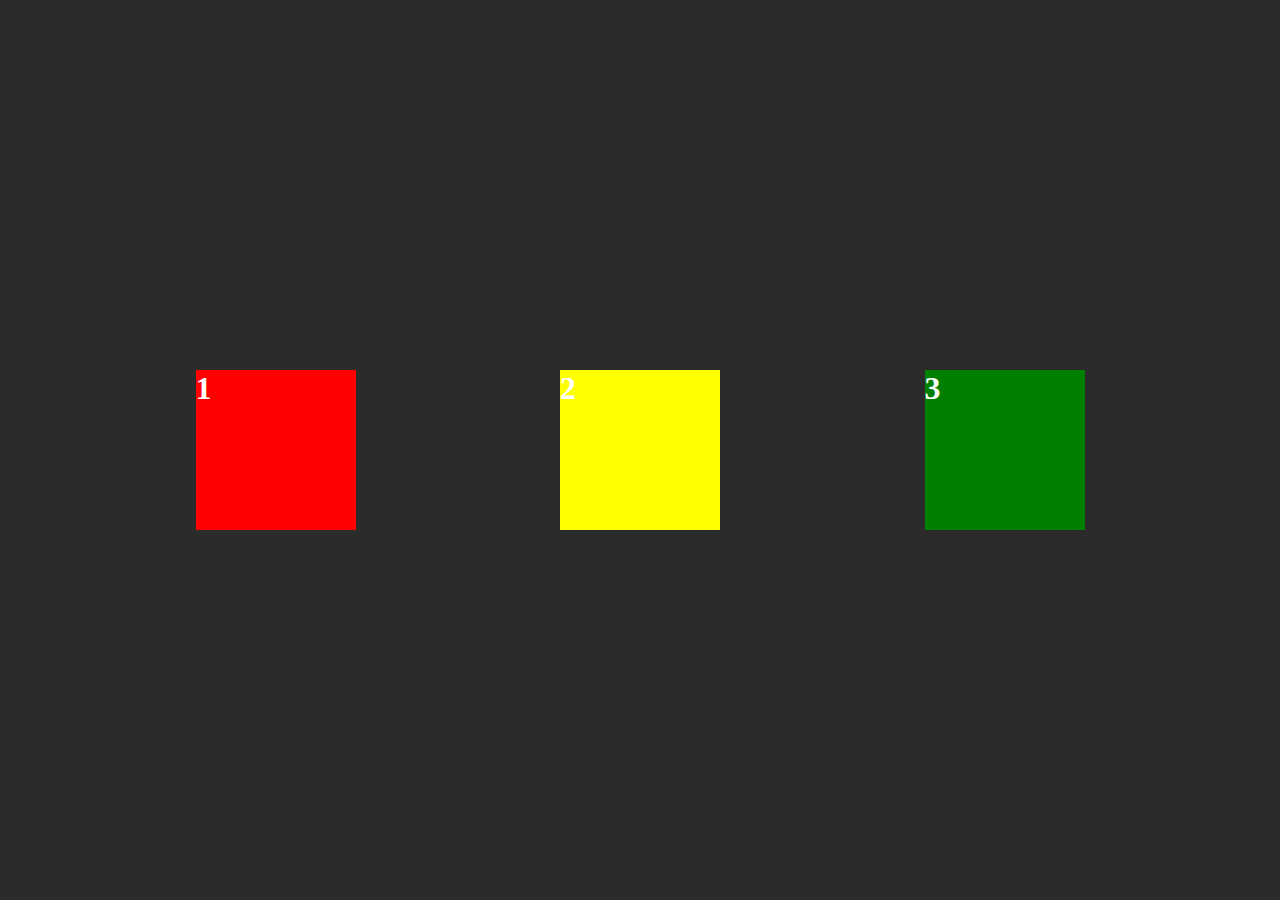
<file: index.html>
<!DOCTYPE html>
<html lang="en">
<head>
    <meta charset="UTF-8">
    <meta name="viewport" content="width=device-width, initial-scale=1.0">
    <title>Document</title>
    <link rel="stylesheet" href="style.css">
</head>
<body>
    <div class="main">
        <div class="car1"><h1>1</h1></div> 
        <div class="car2"><h1>2</h1></div> 
        <div class="car3"><h1>3</h1></div>

    </div>
       
    </div>
</body>
</html>
</file>
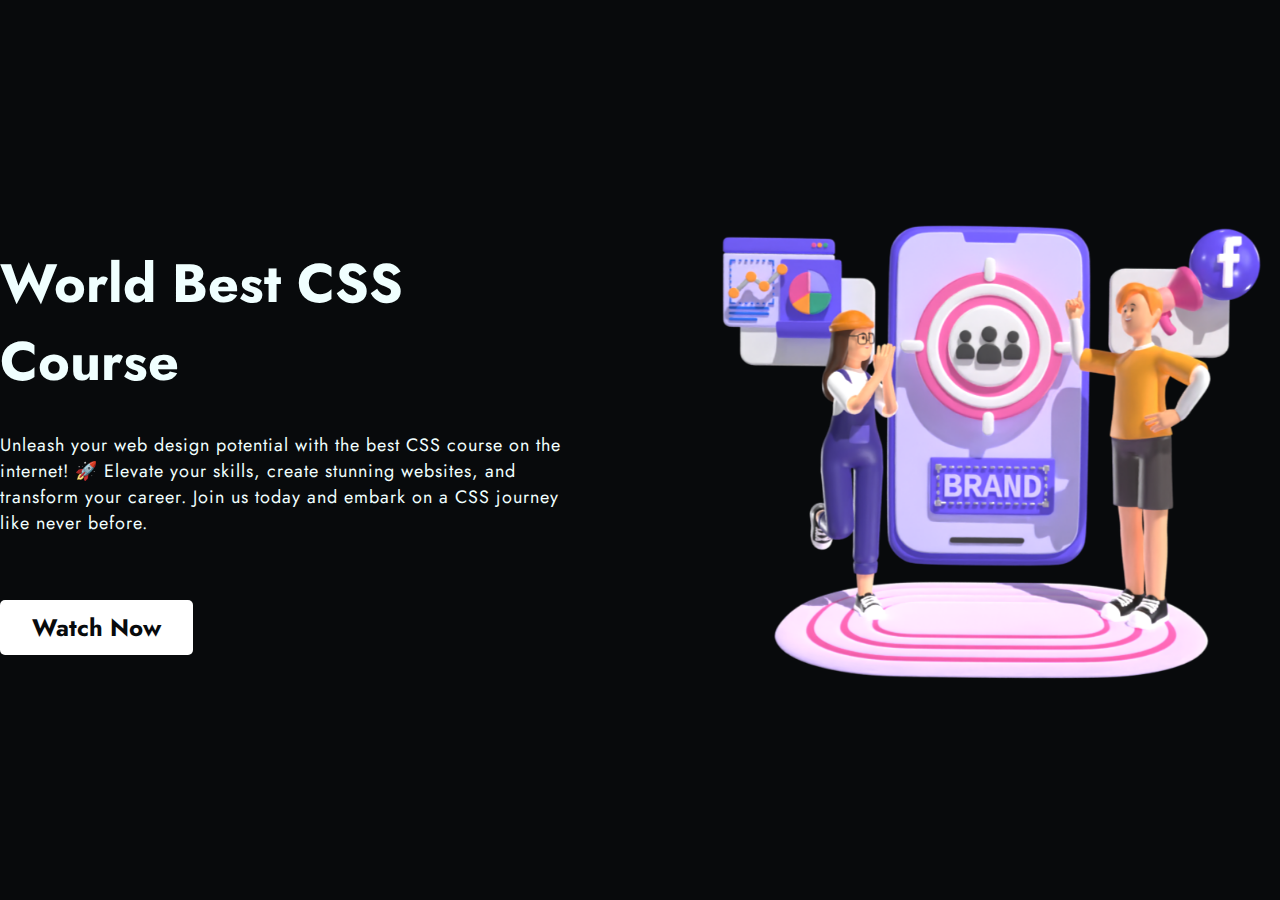
<file: css course/CSS/anchor/index.html>
<!DOCTYPE html>
<html lang="en">
  <head>
    <meta charset="UTF-8" />
    <meta name="viewport" content="width=device-width, initial-scale=1.0" />
    <title>ANCHOR STYLING</title>
    <link rel="preconnect" href="https://fonts.googleapis.com" />
    <link rel="preconnect" href="https://fonts.gstatic.com" crossorigin />
    <link
      href="https://fonts.googleapis.com/css2?family=Jost:wght@300;400;500;700&family=Poppins:wght@200;300;400;600&family=Quicksand:wght@300;400;500;600;700&family=Urbanist:wght@300;400;600;700;800;900&display=swap"
      rel="stylesheet"
    />
    <link rel="stylesheet" href="style.css" />
  </head>
  <body>
    <section class="hero-section">
      <div class="container">
        <div class="grid grid-two-column">
          <div class="hero-content">
            <h1>World Best CSS Course</h1>
            <p>
              Unleash your web design potential with the best CSS course on the
              internet! 🚀 Elevate your skills, create stunning websites, and
              transform your career. Join us today and embark on a CSS journey
              like never before.
            </p>
            <a href="https://www.youtube.com/thapatechnical" target="_blank">
              watch now
            </a>
          </div>
          <div class="hero-image">
            <figure>
              <img
                src="../images/hero.png"
                alt="headphone with black background"
              />
            </figure>
          </div>
        </div>
      </div>
    </section>
  </body>
</html>
</file>
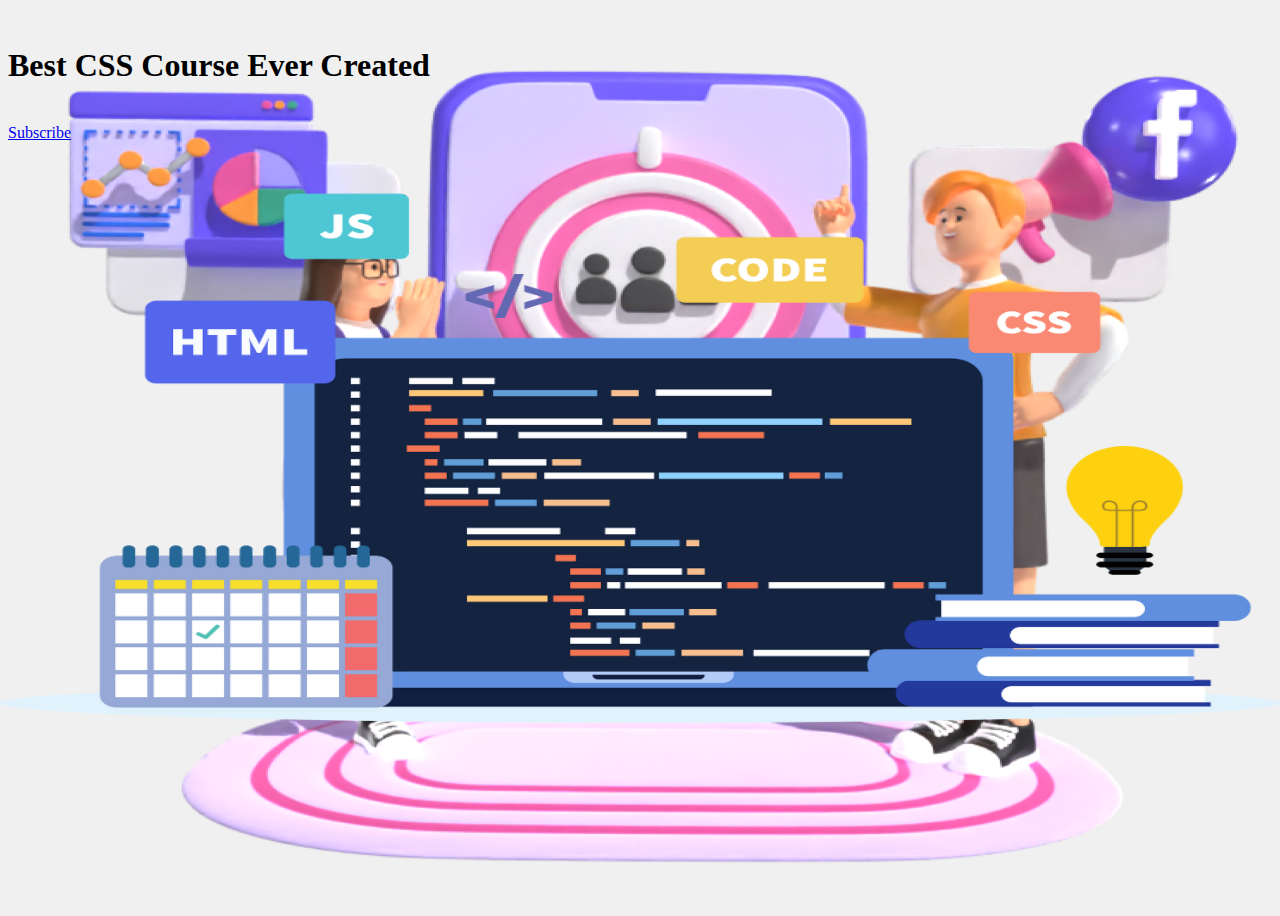
<file: css course/CSS/background/index.html>
<!DOCTYPE html>
<html lang="en">
  <head>
    <meta charset="UTF-8" />
    <meta name="viewport" content="width=device-width, initial-scale=1.0" />
    <link rel="stylesheet" href="bg-style.css" />
    <title>color-in-css</title>
  </head>
  <body>
    <section class="hero-section">
      <br />
      <h1>Best CSS Course Ever Created</h1>
      <br />
      <a href="#" target="_blank" type="button">Subscribe</a>
    </section>
  </body>
</html>

<!--? background attachment ka krna hia  ✅ -->
</file>
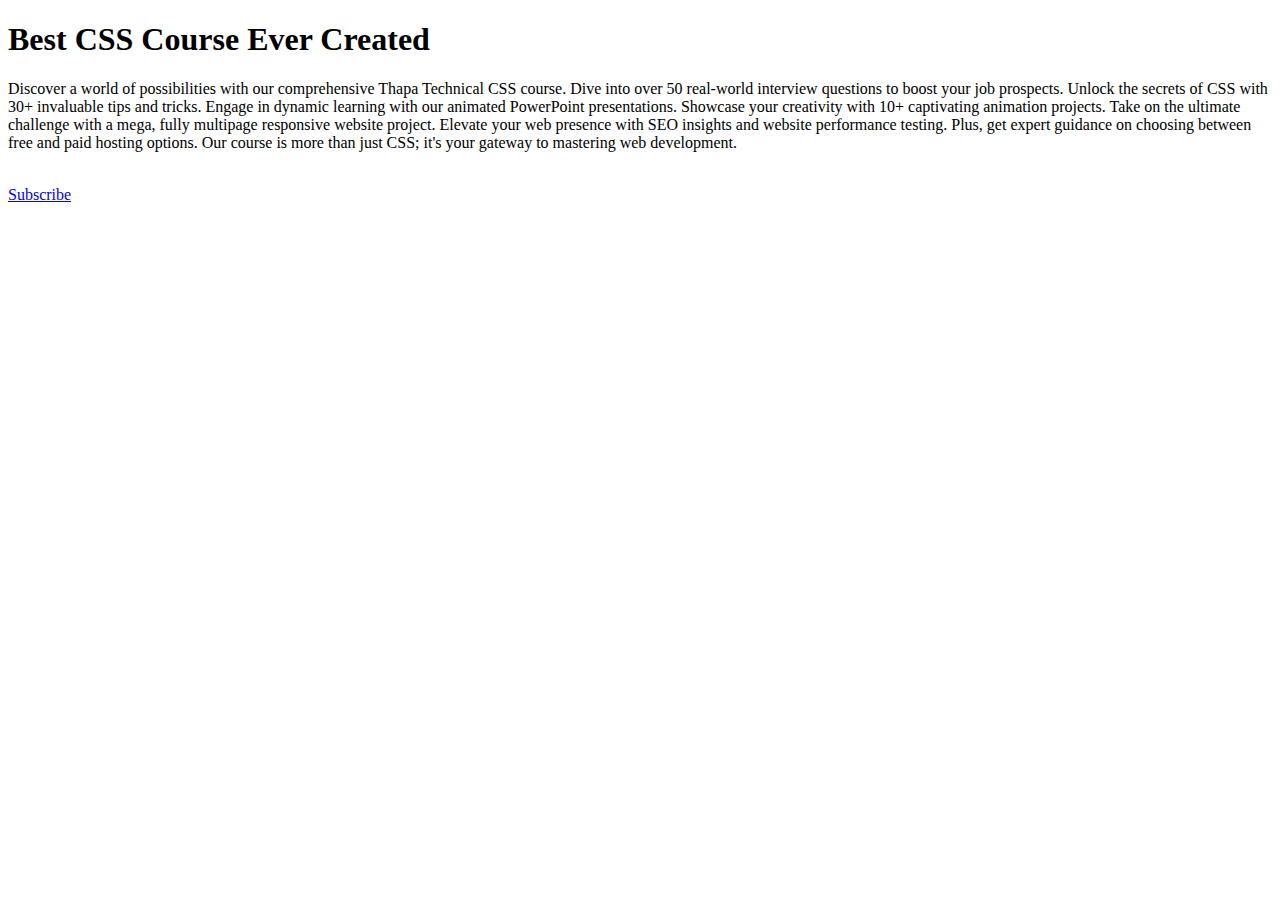
<file: css course/CSS/basic/index.html>
<!DOCTYPE html>
<html lang="en">
  <head>
    <meta charset="UTF-8" />
    <meta name="viewport" content="width=device-width, initial-scale=1.0" />
    <title>Basic of CSS</title>
    <link rel="stylesheet" href="style.css" />
  </head>
  <body>
    <h1>Best CSS Course Ever Created</h1>
    <p class="para">
      Discover a world of possibilities with our comprehensive Thapa Technical
      CSS course. Dive into over 50 real-world interview questions to boost your
      job prospects. Unlock the secrets of CSS with 30+ invaluable tips and
      tricks. Engage in dynamic learning with our animated PowerPoint
      presentations. Showcase your creativity with 10+ captivating animation
      projects. Take on the ultimate challenge with a mega, fully multipage
      responsive website project. Elevate your web presence with SEO insights
      and website performance testing. Plus, get expert guidance on choosing
      between free and paid hosting options. Our course is more than just CSS;
      it's your gateway to mastering web development.
    </p>
    <!-- this is the comment part  -->
    <br />
    <a href="#" id="btn" target="_blank">Subscribe</a>
  </body>
</html>
</file>
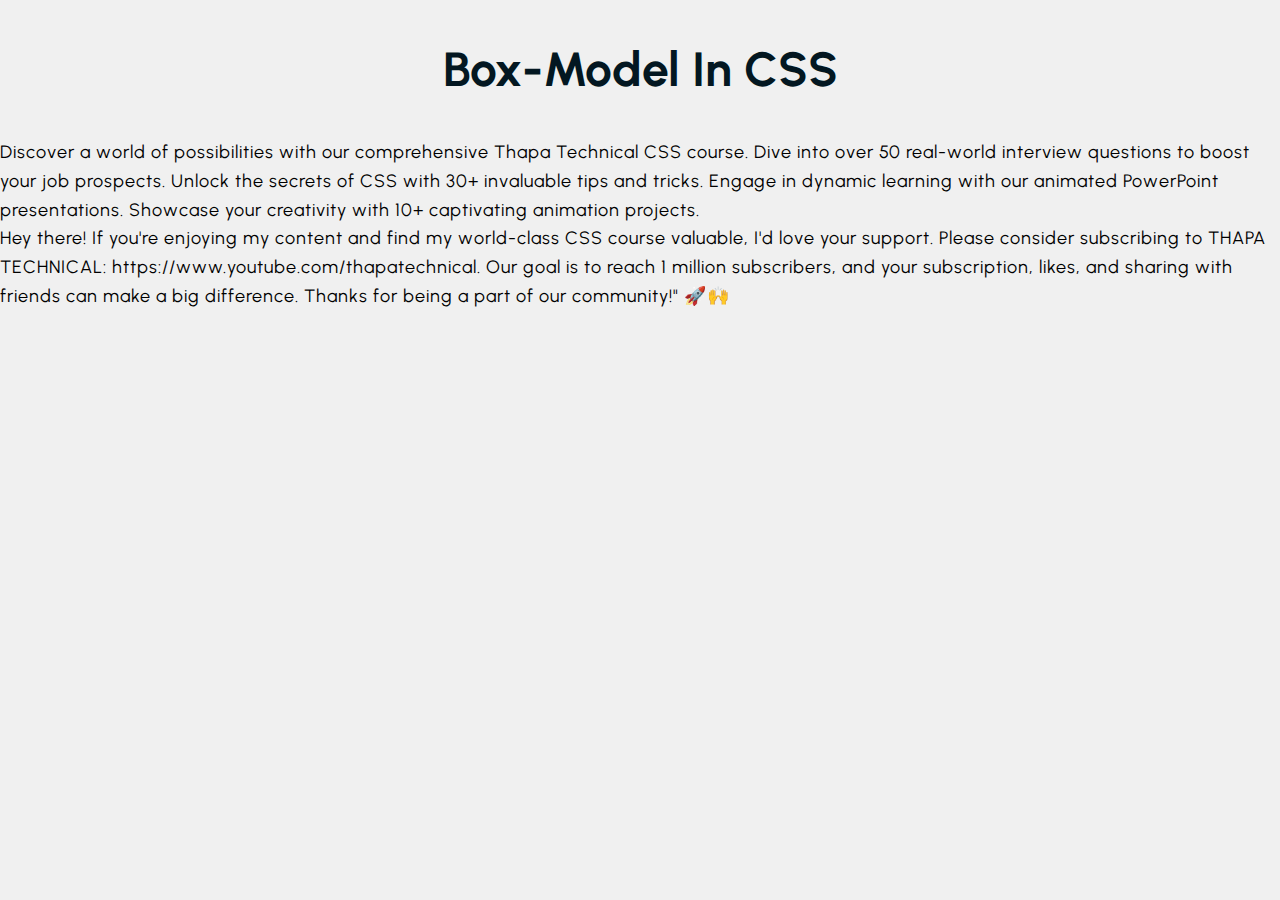
<file: css course/CSS/box-model/index.html>
<!DOCTYPE html>
<html lang="en">
  <head>
    <meta charset="UTF-8" />
    <meta name="viewport" content="width=device-width, initial-scale=1.0" />
    <title>Margin-CSS</title>
    <link rel="preconnect" href="https://fonts.googleapis.com" />
    <link rel="preconnect" href="https://fonts.gstatic.com" crossorigin />
    <link
      href="https://fonts.googleapis.com/css2?family=Jost:wght@300;400;500;700&family=Poppins:wght@200;300;400;600&family=Quicksand:wght@300;400;500;600;700&family=Urbanist:wght@300;400;600;700;800;900&display=swap"
      rel="stylesheet"
    />
    <link rel="stylesheet" href="style.css" />
  </head>
  <body>
    <h1 id="main-heading">Box-Model In CSS</h1>
    <section class="section-one">
      <div>
        <p>
          Discover a world of possibilities with our comprehensive Thapa
          Technical CSS course. Dive into over 50 real-world interview questions
          to boost your job prospects. Unlock the secrets of CSS with 30+
          invaluable tips and tricks. Engage in dynamic learning with our
          animated PowerPoint presentations. Showcase your creativity with 10+
          captivating animation projects.
        </p>

        <p>
          Hey there! If you're enjoying my content and find my world-class CSS
          course valuable, I'd love your support. Please consider subscribing to
          THAPA TECHNICAL: https://www.youtube.com/thapatechnical. Our goal is
          to reach 1 million subscribers, and your subscription, likes, and
          sharing with friends can make a big difference. Thanks for being a
          part of our community!" 🚀🙌
        </p>
      </div>
    </section>
  </body>
</html>
</file>
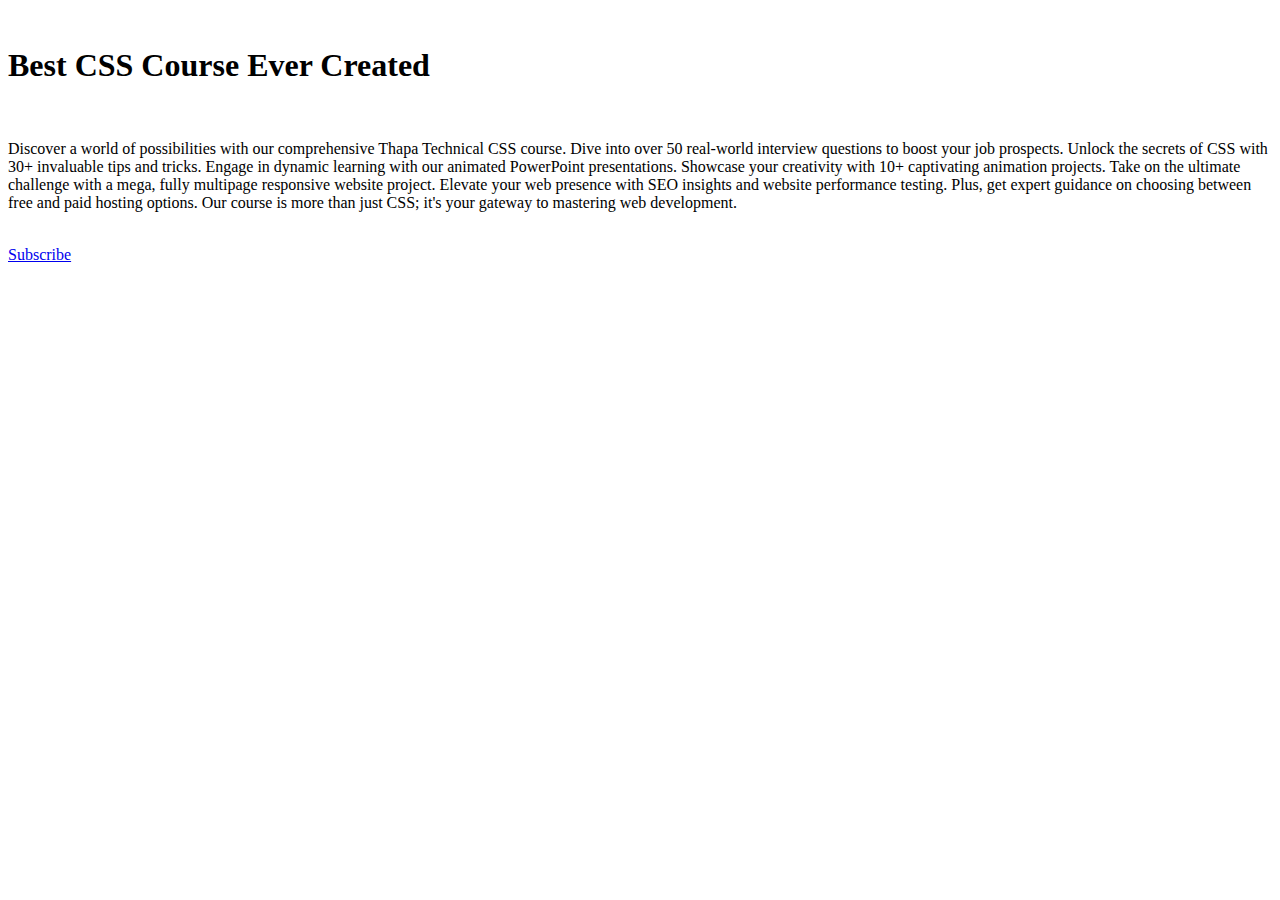
<file: css course/CSS/colors/index.html>
<!DOCTYPE html>
<html lang="en">
  <head>
    <meta charset="UTF-8" />
    <meta name="viewport" content="width=device-width, initial-scale=1.0" />
    <link rel="stylesheet" href="color-style.css" />
    <title>color-in-css</title>
  </head>
  <body>
    <section class="hero-section">
      <br />
      <h1>Best CSS Course Ever Created</h1>
      <br />
      <p>
        Discover a world of possibilities with our comprehensive Thapa Technical
        CSS course. Dive into over 50 real-world interview questions to boost
        your job prospects. Unlock the secrets of CSS with 30+ invaluable tips
        and tricks. Engage in dynamic learning with our animated PowerPoint
        presentations. Showcase your creativity with 10+ captivating animation
        projects. Take on the ultimate challenge with a mega, fully multipage
        responsive website project. Elevate your web presence with SEO insights
        and website performance testing. Plus, get expert guidance on choosing
        between free and paid hosting options. Our course is more than just CSS;
        it's your gateway to mastering web development.
      </p>
      <br />
      <a href="#" target="_blank" type="button">Subscribe</a>
    </section>
  </body>
</html>
</file>
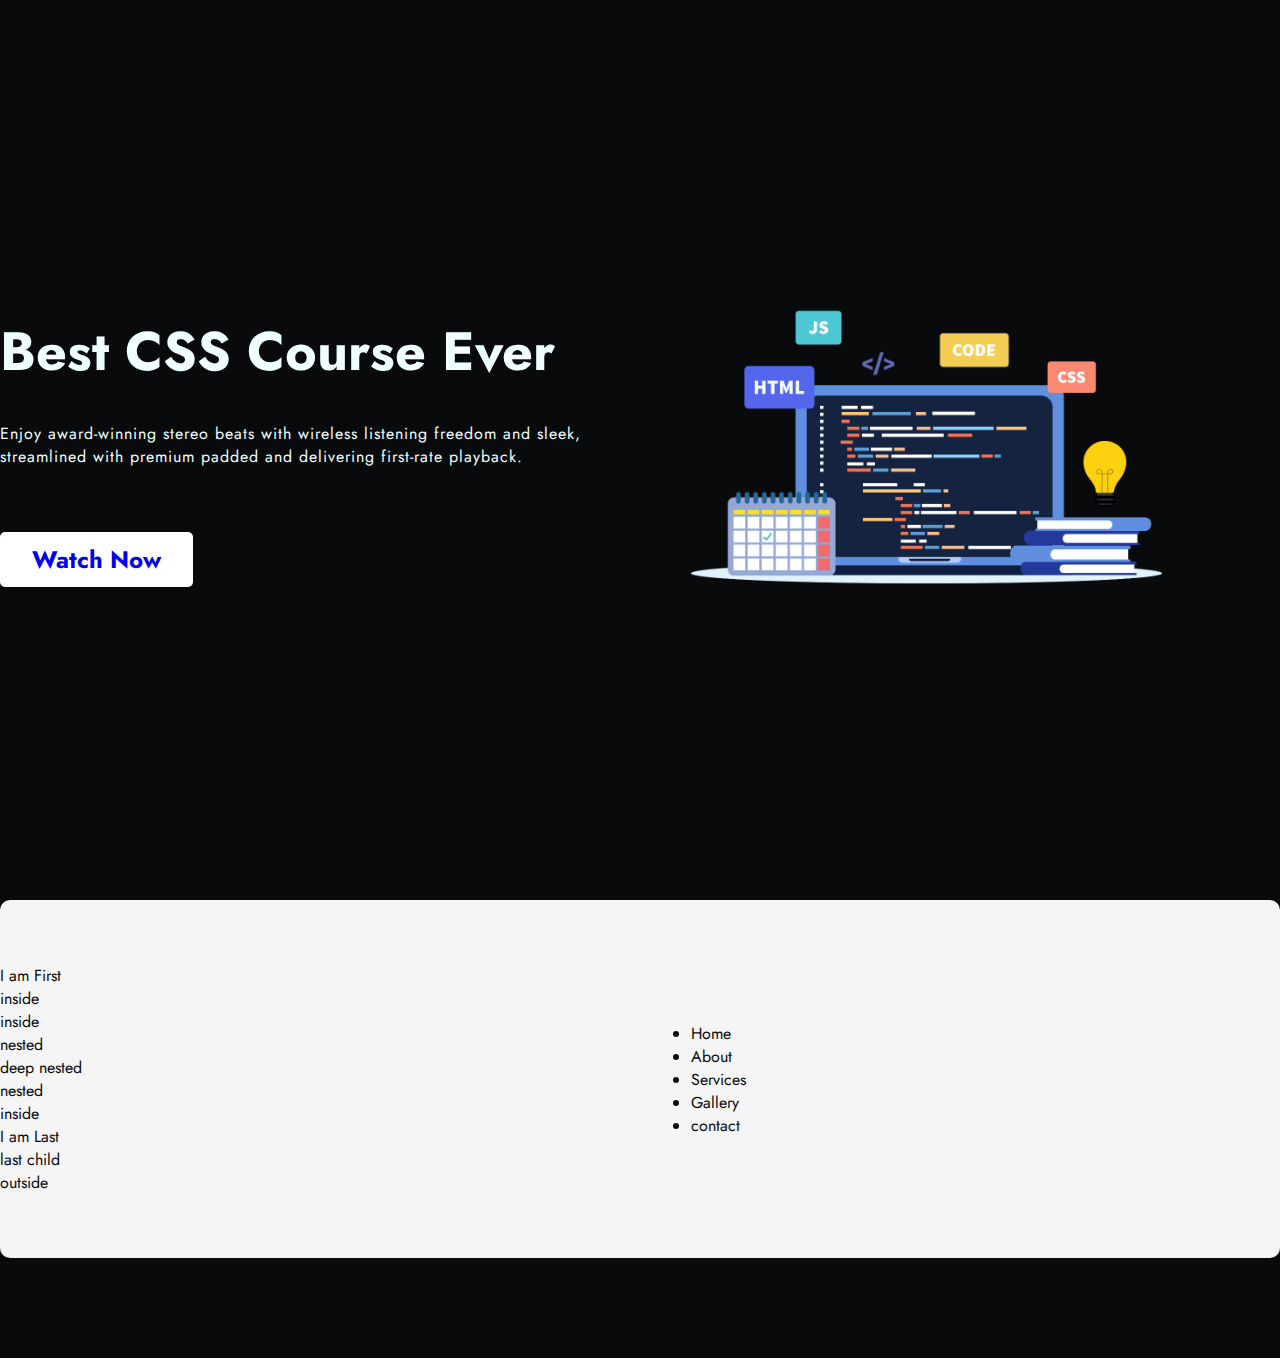
<file: css course/CSS/combinators/index.html>
<!DOCTYPE html>
<html lang="en">
  <head>
    <meta charset="UTF-8" />
    <meta name="viewport" content="width=device-width, initial-scale=1.0" />
    <title>COMBINATORS IN CSS</title>
    <link rel="preconnect" href="https://fonts.googleapis.com" />
    <link rel="preconnect" href="https://fonts.gstatic.com" crossorigin />
    <link
      href="https://fonts.googleapis.com/css2?family=Jost:wght@300;400;500;700&family=Poppins:wght@200;300;400;600&family=Quicksand:wght@300;400;500;600;700&family=Urbanist:wght@300;400;600;700;800;900&display=swap"
      rel="stylesheet"
    />
    <link rel="stylesheet" href="style.css" />
  </head>
  <body>
    <section class="hero-section">
      <div class="container">
        <div class="grid grid-two-column">
          <div class="hero-content">
            <h1>Best CSS Course Ever</h1>
            <p>
              Enjoy award-winning stereo beats with wireless listening freedom
              and sleek, streamlined with premium padded and delivering
              first-rate playback.
            </p>
            <a href="https://www.youtube.com/thapatechnical"> watch now </a>
          </div>
          <div class="hero-image">
            <figure>
              <img
                src="../images/css.png"
                alt="headphone with black background"
              />
            </figure>
          </div>
        </div>
      </div>
    </section>
    <!-- 2nd section  -->

    <section class="hero-section section-elements">
      <div class="container">
        <div class="grid grid-two-column">
          <div class="content-1">
            <ul>
              <p>I am First</p>
              <li>inside</li>
              <li>
                inside
                <ol>
                  <li>nested</li>
                  <ul>
                    <li>deep nested</li>
                  </ul>
                  <li>nested</li>
                </ol>
              </li>
              <li>inside</li>
              <p>I am Last</p>
              <li>last child</li>
            </ul>
            <li>outside</li>
          </div>
          <div class="content-2">
            <ul class="testing">
              <li class="p-class">Home</li>
              <li class="p-class">About</li>
              <li class="p-class">Services</li>
              <li class="p-class">Gallery</li>
              <li class="p-class">contact</li>
            </ul>
          </div>
        </div>
      </div>
    </section>
  </body>
</html>
</file>
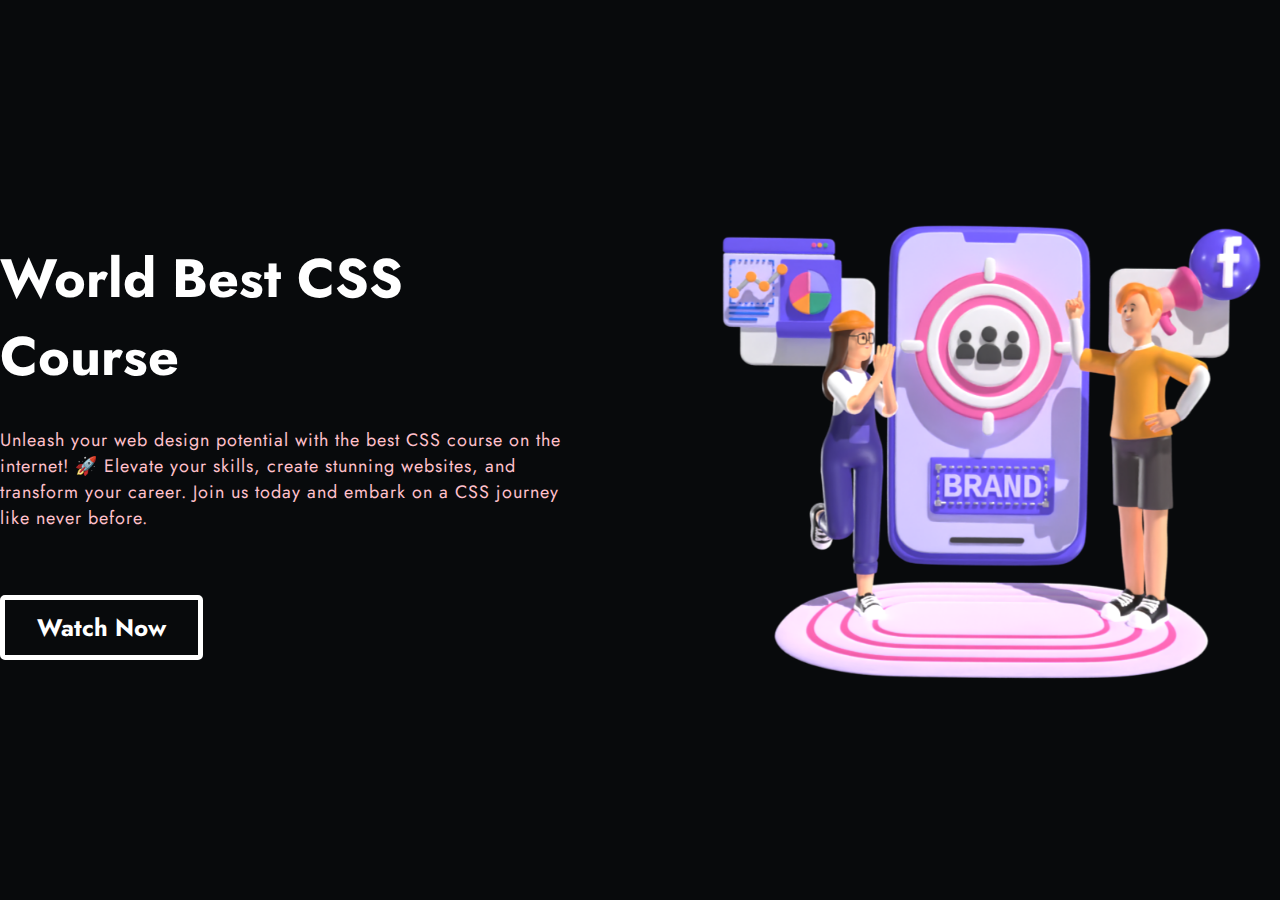
<file: css course/CSS/cssvariables/index.html>
<!DOCTYPE html>
<html lang="en">
  <head>
    <meta charset="UTF-8" />
    <meta name="viewport" content="width=device-width, initial-scale=1.0" />
    <title>CSS Variables</title>
    <link rel="preconnect" href="https://fonts.googleapis.com" />
    <link rel="preconnect" href="https://fonts.gstatic.com" crossorigin />
    <link
      href="https://fonts.googleapis.com/css2?family=Jost:wght@300;400;500;700&family=Poppins:wght@200;300;400;600&family=Quicksand:wght@300;400;500;600;700&family=Urbanist:wght@300;400;600;700;800;900&display=swap"
      rel="stylesheet"
    />
    <link rel="stylesheet" href="style.css" />
  </head>
  <body>
    <section class="hero-section">
      <div class="container">
        <div class="grid grid-two-column">
          <div class="hero-content">
            <h1>World Best CSS Course</h1>
            <p class="para-class" id="para-id">
              Unleash your web design potential with the best CSS course on the
              internet! 🚀 Elevate your skills, create stunning websites, and
              transform your career. Join us today and embark on a CSS journey
              like never before.
            </p>
            <a href="https://www.youtube.com/thapatechnical"> watch now </a>
          </div>
          <div class="hero-image">
            <figure>
              <img
                src="../images/hero.png"
                alt="headphone with black background"
              />
            </figure>
          </div>
        </div>
      </div>
    </section>
  </body>
</html>
</file>
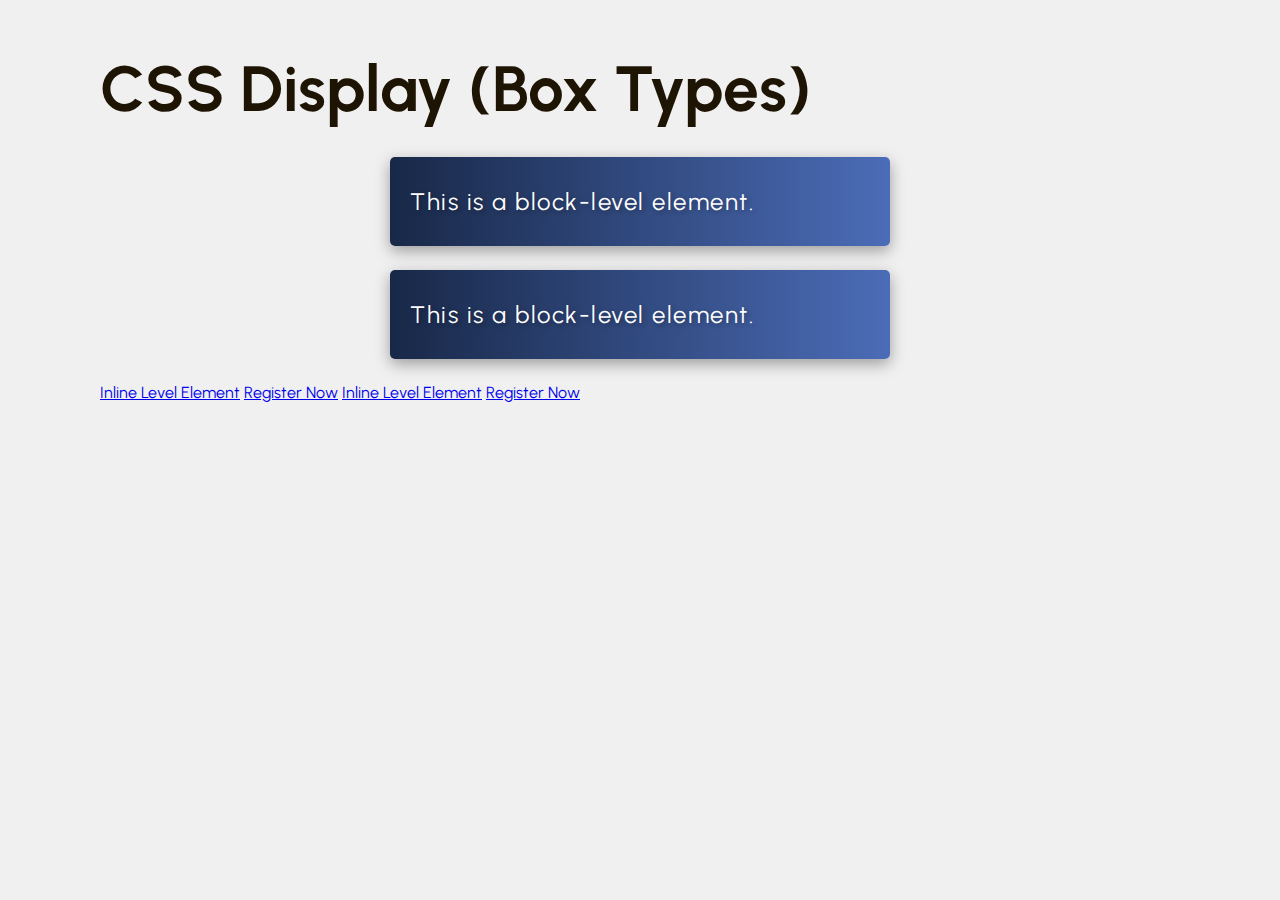
<file: css course/CSS/display/index.html>
<!DOCTYPE html>
<html lang="en">
  <head>
    <meta charset="UTF-8" />
    <meta name="viewport" content="width=device-width, initial-scale=1.0" />
    <title>Display-CSS</title>
    <link rel="preconnect" href="https://fonts.googleapis.com" />
    <link rel="preconnect" href="https://fonts.gstatic.com" crossorigin />
    <link
      href="https://fonts.googleapis.com/css2?family=Jost:wght@300;400;500;700&family=Poppins:wght@200;300;400;600&family=Quicksand:wght@300;400;500;600;700&family=Urbanist:wght@300;400;600;700;800;900&display=swap"
      rel="stylesheet"
    />
    <link rel="stylesheet" href="style.css" />
  </head>
  <body>
    <section>
      <h1 id="main-heading">CSS Display (Box Types)</h1>
      <div>
        <p>This is a block-level element.</p>
        <p>This is a block-level element.</p>
        <a href="#">Inline Level Element</a>
        <a href="#">Register Now</a>
        <!-- <br /> -->
        <a class="inline-block-elem" href="#">Inline Level Element</a>
        <a class="inline-block-elem" href="#">Register Now</a>
      </div>
    </section>
  </body>
</html>
</file>
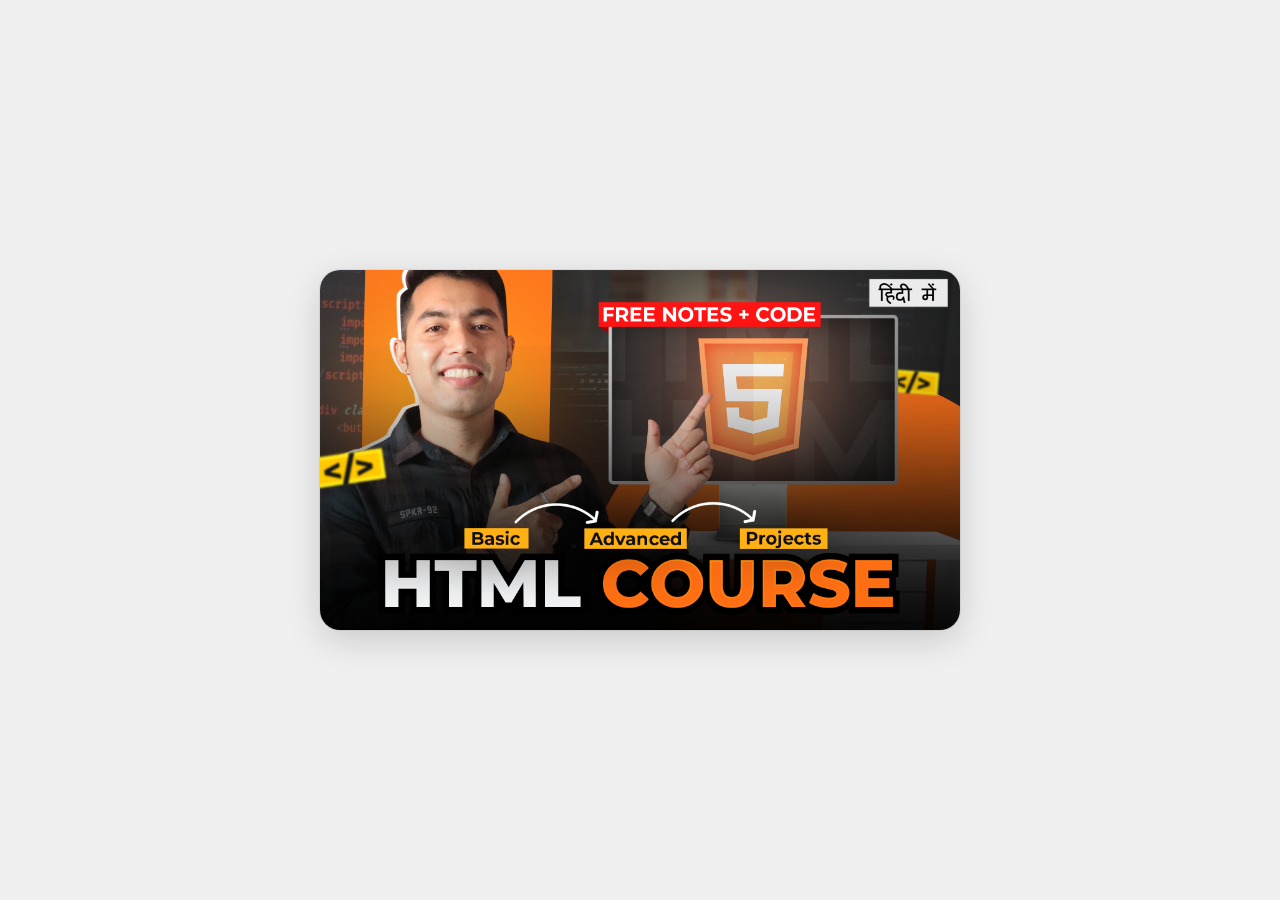
<file: css course/CSS/filters/index.html>
<!DOCTYPE html>
<html lang="en">
  <head>
    <meta charset="UTF-8" />
    <meta name="viewport" content="width=device-width, initial-scale=1.0" />
    <title>Filters In CSS</title>
    <link rel="stylesheet" href="style.css" />
  </head>
  <body>
    <section>
      <img src="../images/html.png" alt="thapa techncial html course" />
    </section>
  </body>
</html>
</file>
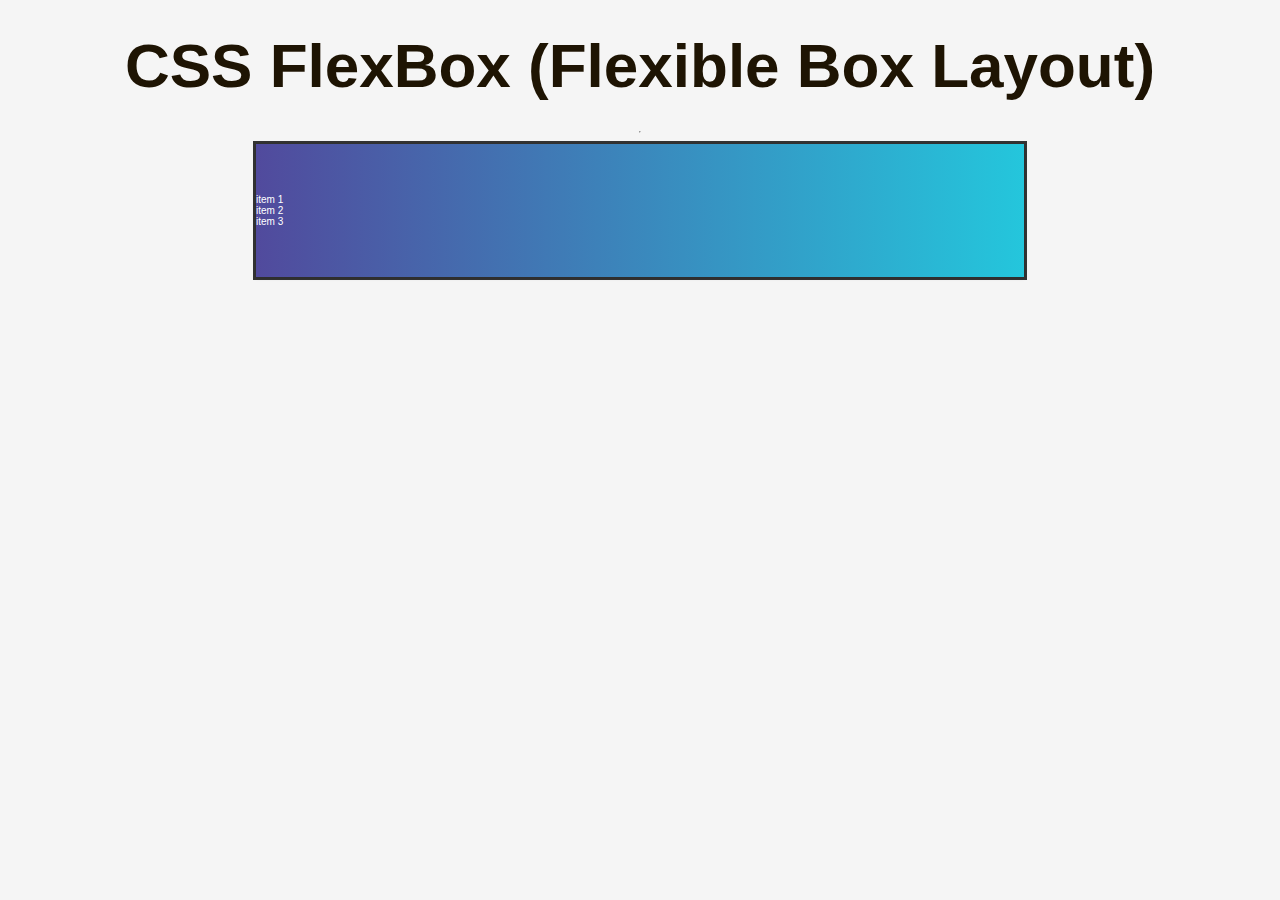
<file: css course/CSS/flexbox/index.html>
<!DOCTYPE html>
<html lang="en">
  <head>
    <meta charset="UTF-8" />
    <meta name="viewport" content="width=device-width, initial-scale=1.0" />
    <title>Flexbox CSS</title>
    <link rel="stylesheet" href="style.css" />
  </head>
  <body>
    <h1 id="main-heading">CSS FlexBox (Flexible Box Layout)</h1>
    <hr />
    <br />
    <section class="flex-container">
      <div class="item item-1">item 1</div>
      <div class="item item-2">item 2</div>
      <div class="item item-3">item 3</div>
      <!-- <div class="item item-4">item 4</div> -->
      <!-- for flex wrap add 4 more div  -->
      <!-- <div class="item item-1">item 1</div>
      <div class="item item-2">item 2</div>
      <div class="item item-3">item 3</div>
      <div class="item item-4">item 4</div> -->
    </section>
  </body>
</html>
</file>
<file: style.css>
*{
    margin: 0;
    padding: 0;
    box-sizing: border-box;
}

html,body{
    width: 100%;
    height: 100%;
}

.main{
    width: 100%;
    height: 100%;
    background-color: rgb(44, 43, 43);
    padding: 1px;
    display: flex;
    /* flex-direction:row-reverse; */
    justify-content: space-evenly;
    align-items: center;
    gap: 10px;

}

.car1{
  width: 10em;
  height: 10em;
  background-color: red;
  /* margin: 20px; */
  color: white;
}.car2{
  width: 10em;
  height: 10em;
  background-color: yellow;
  /* margin: 20px; */
  color: white;
}.car3{
  width: 10em;
  height: 10em;
  background-color: green;
  /* margin: 20px; */
  color: white;
}
</file>
<file: css course/CSS/anchor/style.css>
/** ------------------------------------- -->
/**  ANCHOR STATES STYLING IN CSS
/** ---------------------------------------- --> */

/*? 1. Link (`a:link`): This is the default state for an unvisited link. */

/*? 2. Visited (`a:visited`): This state applies to a link that the user has already visited. */

/*? 3. Hover (`a:hover`): This state triggers when the user hovers their mouse pointer over a link. */

/*? 4. Active (`a:active`): This state is triggered when the user clicks on a link. */

/*? LVHA: This acronym represents the order of link states. */

/* L for Link (:link): The default state for unvisited links.
V for Visited (:visited): The state for links that the user has already visited.
H for Hover (:hover): The state triggered when the mouse hovers over a link.
A for Active (:active): The state activated when a user clicks on a link. */

/* You can remember the order by recalling the word "LVHA," which represents the sequence of link states. This can help you remember the order and apply styles more easily in your CSS. */

* {
  margin: 0;
  padding: 0;
  box-sizing: border-box;
  font-family: "Jost";
}

body {
  background-color: #080a0c;
  color: azure;
  height: 100vh;
}

.container {
  height: 100vh;
  max-width: 1320px;
  padding: 64px 0;
  margin: 0 auto;
  display: grid;
  align-items: center;
}

.grid {
  display: grid;
  align-items: center;
  gap: 6.4rem;
}

.grid-two-column {
  grid-template-columns: repeat(2, 1fr);
}

.hero-content h1 {
  text-align: left;
  font-size: 54px;
}

.hero-content p {
  font-size: 18px;
  letter-spacing: 1px;
  margin: 2rem 0 4rem 0;
}

img {
  width: 100%;
  height: auto;
}

.hero-content a {
  color: #080a0c;
}

.hero-content a:link {
  background-color: #fff;
  display: inline-block;
  padding: 10px 32px;
  text-transform: capitalize;
  text-decoration: none;
  border-radius: 5px;
  font-size: 24px;
  font-weight: bold;
  -webkit-border-radius: 5px;
  -moz-border-radius: 5px;
  -ms-border-radius: 5px;
  -o-border-radius: 5px;
}
</file>
<file: css course/CSS/background/bg-style.css>
/** ------------------------------------- -->
/**  BACKGROUND PROPERTY IN CSS  
/** ---------------------------------------- -->

/*? background-color: Sets the background color of an element.
Example: background-color: #FF5733; */

/*? background-image: Specifies an image to be used as the background. */
/* Example: background-image: url('image.jpg'); */

/*? background-repeat: Determines how the background image repeats. */
/* Values: repeat, repeat-x, repeat-y, no-repeat.
Example: background-repeat: repeat-x; */

/*? background-position: Sets the starting position of the background image. */
/* Values: Coordinates like top left, center center, bottom right, percentages, or length values. */
/* Example: background-position: center center; */

/*? background-size: Defines the size of the background image. */
/* Values: auto, cover, contain, percentages, or length values. */
/* Example: background-size: cover; */

/*? background-attachment: Specifies if the background image scrolls with the content.; */
/* Values: scroll, fixed, local.
Example: background-attachment: fixed; */

/** ------------------------------------- -->
/**  BACKGROUND PROPERTY IN CSS3  
/** ---------------------------------------- -->

/*? background-blend-mode: Applies blending modes to the background image and color. */
/* Values: Various blending mode keywords like multiply, screen, overlay.
Example: background-blend-mode: multiply; */

body {
  width: 100%;
  height: 100vh;
  background-color: hsl(0, 0%, 94%);
  background-image: url("../images/css.png"), url("../images/hero.png");
  background-repeat: no-repeat;
  background-size: 100% 100%;
  /* background-position: left bottom; */
  /* background-blend-mode: difference; */
}

/** ------------------------------------- -->
/**  INTERVIEW QUESTIONS  
/** ---------------------------------------- -->

/*? 1: How can you set a background image for an element using CSS? */
/* You can set a background image using the background-image property, like this: */
/* background-image: url('image.jpg'); */

/*? 2: How can you make a background image cover the entire element without distortion? */
/* You can use background-size: cover; to make the background image cover the entire element while maintaining its aspect ratio. This ensures that the image fills the container without distortion. */

/*? 3: How can you apply multiple background images to a single element? */
/* background-image property and using a comma to separate them. For example: */
/* css background-image: url('image1.jpg'), url('image2.jpg'); */

/*? 4: What is the property that is used for controlling image-scroll? */
</file>
<file: css course/CSS/basic/style.css>
/*  #ff3368; #ecfdff; */
</file>
<file: css course/CSS/box-model/style.css>
/** ------------------------------------- -->
/**  BOX MODEL IN CSS  (BOX SIZING)
/** ---------------------------------------- --> */

/*? The CSS Box Model consists of four main components:

1. Content: This is the innermost part of the element, which holds the actual content, such as text, images, or other HTML elements.

2. Padding: Padding is the space between the content and the element's border. It provides internal spacing within the element.
            content and border ke bix ka space ko padding 
    
3. Border: The border surrounds the padding and content, creating a visible boundary around the element. It can have a thickness, style, and color.

4. Margin: The margin is the space outside the element's border. It separates the element from other elements on the page and controls the spacing between elements. */

/** VERY VERY IMPORTANT  */

/*? CSS box-sizing is a property that controls how the total width and height of an element are calculated, including its content, padding, and border. It has two possible values: content-box (default) and border-box */

/** box-sizing: content-box: */
/*? In the default content-box value, an element's width and height are calculated based on its content area. Padding and border are added to the specified width and height.
This means that if you set the width of an element to 100 pixels, and then add 10 pixels of padding and a 2-pixel border, the element's total width will be 100 + 10 + 2 = 112 pixels. */

/**  box-sizing: border-box:
When using border-box, an element's width and height include its content, padding, and border. Padding and border are subtracted from the specified width and height.
In this case, if you set the width of an element to 100 pixels, and then add 10 pixels of padding and a 2-pixel border, the content area will be adjusted to fit within the specified 100-pixel width, and the padding and border are contained within that. */

/** ---------------------------------------- --> */

* {
  margin: 0;
  padding: 0;
  box-sizing: border-box;
}

html {
  font-family: Urbanist;
}

body {
  width: 100%;
  height: 100vh;
  background-color: hsl(0, 0%, 94%);
}

#main-heading {
  padding: 40px 0;
  font-weight: bold;
  font-size: 48px;
  color: #031721;
  text-align: center;
}

p {
  line-height: 1.6;
  letter-spacing: 1px;
  font-size: 18px;
}

/* box model css  */

/** ------------------------------------- -->
/**  NOTES + TIPS 
/** ---------------------------------------- --> */

/*? When you set the width and height properties of an element with CSS, you just set the width and height of the content area. To calculate the full size of an element, you must also add padding, borders and margins. */

/* Default behavior 👉  width = 800 + 50 + 50 + 20 + 20 + 150px + 150px  */
/* Default behavior 👉  height = 500 + 50 + 50 + 20 + 20 + 100px + 100px  */

/** ------------------------------------- -->
/** INTERVIEW QUESTIONS
/** ---------------------------------------- --> */
/*? 1: Explain what the CSS Box Model is and its components. */

/*? 2: What is the purpose of the box-sizing property in CSS? ⭐⭐ */
/* The box-sizing property controls how the total width and height of an element are calculated. The two values it can take are content-box (default) and border-box. content-box calculates the total size including padding and border, while border-box calculates the total size including only padding. */

/*? 3: How can you make an element's content box 300 pixels wide with a 10-pixel border and 20-pixel padding? */

/*? 4: How can you globally apply box-sizing: border-box; to all elements on a web page? ⭐⭐⭐*/
/*? Here comes the Universal Operator  */
</file>
<file: css course/CSS/colors/color-style.css>
/** ------------------------------------- -->
/**  COLORS IN CSS  
/** ---------------------------------------- -->

/*? Color Properties: CSS provides several ways to define colors. You can use named colors (e.g., "red"), hexadecimal values (e.g., "#FF5733"), RGB values (e.g., "rgb(255, 87, 51)"), or HSL values. Understanding how to apply colors to text and backgrounds is essential for creating visually appealing designs. */

/** ------------------------------------ -->
/**  Notes: Colors using Various Notations
/** ------------------------------------ -->

/*? Named Colors: You can use named colors, which are predefined color keywords. */

/*? RGB Colors: RGB (Red, Green, Blue) values allow you to define colors by specifying the amount of red, green, and blue in the color. */

/*? RGBA Colors: RGBA is similar to RGB but includes an alpha channel for opacity control. */
/* alpha - 0 - 1 */

/*? Hexadecimal Colors: You can specify colors using hexadecimal values. */

/** ------------------------------------ -->
/**  MORE ON COLORS
/** ------------------------------------ -->

/*? HSL Colors: HSL (Hue, Saturation, Lightness) values provide a way to specify colors based on their hue, saturation, and lightness. */

/*? HSLA Colors: Similar to HSL, HSLA includes an alpha channel for opacity control. */

/** ------------------------------------- -->
/**  INTERVIEW QUESTIONS  
/** ---------------------------------------- -->

/*? 1: What is the difference between rgb() and rgba() color notations in CSS? */
/* rgb() notation specifies a color using the red, green, and blue channels without transparency.
rgba() notation is an extension of rgb() and includes an additional alpha channel to specify transparency. It stands for "red, green, blue, alpha.  */

/*? 2: How can you make the text color of an element fully transparent using CSS? Provide an example. */

/*? 3: How can you set the text color of an element to match the current color of another CSS property within the same element? */
</file>
<file: css course/CSS/combinators/style.css>
/** ------------------------------------- -->
/** CSS COMBINATORS
/** ---------------------------------------- --> */

/** CSS combinators are used to define relationships between different elements in your HTML document. They allow you to target elements based on their position and hierarchy within the document structure.  */

/*? Descendant Selector (Space): Selects an element that is a descendant of another element. */

/*? Child Selector (>): Selects an element that is a direct child of another element. */

/*? Adjacent Sibling Selector (+): Selects an element that is immediately preceded by another element. */

/*? General Sibling Selector (~): Selects all elements that are siblings of another element and share the same parent. */

/*? Universal Selector (*): Selects all elements. */

* {
  margin: 0;
  padding: 0;
  box-sizing: border-box;
  font-family: "Jost";
}

body {
  color: azure;
  height: 100vh;
}

.hero-section {
  background-color: #080a0c;
}

.container {
  height: 100vh;
  max-width: 1320px;
  padding: 64px 0;
  margin: 0 auto;
  display: grid;
  align-items: center;
}

.section-elements {
  padding-bottom: 100px;
}

.section-elements .container {
  height: auto;
  background-color: #f5f5f5;
  border-radius: 10px;
  -webkit-border-radius: 10px;
  -moz-border-radius: 10px;
  -ms-border-radius: 10px;
  -o-border-radius: 10px;
  color: #080a0c;
}

.grid {
  display: grid;
  align-items: center;
  gap: 6.4rem;
}

.grid-two-column {
  grid-template-columns: repeat(2, 1fr);
}

.hero-content h1 {
  text-align: left;
  font-size: 54px;
}

.hero-content p {
  letter-spacing: 1px;
  margin: 2rem 0 4rem 0;
}

img {
  max-width: 80%;
  height: auto;
}

.hero-content a {
  background-color: #fff;
  display: inline-block;
  padding: 10px 32px;
  text-transform: capitalize;
  text-decoration: none;
  border-radius: 5px;
  font-size: 24px;
  font-weight: bold;
  -webkit-border-radius: 5px;
  -moz-border-radius: 5px;
  -ms-border-radius: 5px;
  -o-border-radius: 5px;
}

/** --------------------------------- */
</file>
<file: css course/CSS/cssvariables/style.css>
/** ------------------------------------- -->
/** CSS VARIABLES
/** ---------------------------------------- --> */

/*? CSS variables, also known as CSS custom properties, allow you to define reusable values in your CSS code. They provide more flexibility and maintainability to your styles.  */

/*? 1: Declaration and Syntax: */
/* Declare a CSS variable with the -- prefix followed by a name. For example: --main-color. */
/* Assign a value to the variable using the var() function, like this: var(--main-color). */
/* Variables can store various types of values, such as colors, numbers, text, and more. */
/** --main-color: #3498db; */

/*? 2: Variable Definition: */
/*? You can define variables in various places, including at the root level, within a selector, or even inside a specific CSS rule. */
/** :root { --main-color: #3498db;  } */

/*? 3: Variable Usage: */
/* Use the var keyword */
/* .button {
  ! background-color: var(--main-color);
} */

/** ---------------------------------------- --> */

* {
  margin: 0;
  padding: 0;
  box-sizing: border-box;
  font-family: "Jost";
}

:root {
  --main-color: #0062ff;
  --supporting-color: #080a0c;
  --font-color: #fff;
  --bg-color: #080a0c;
  --btn-bg-color: #fff;
  --timepass-color: #fff;
}

body {
  background-color: var(--bg-color);
  color: var(--timepass-color);
  height: 100vh;
}

.container {
  height: 100vh;
  max-width: 1320px;
  padding: 64px 0;
  margin: 0 auto;
  display: grid;
  align-items: center;
}

.grid {
  display: grid;
  align-items: center;
  gap: 6.4rem;
}

.grid-two-column {
  grid-template-columns: repeat(2, 1fr);
}

.hero-content h1 {
  text-align: left;
  font-size: 54px;
  /* font-family: "Urbanist"; */
}

#para-id {
  color: pink;
}

.para-class {
  color: #0062ff;
}

p {
  font-size: 18px;
  letter-spacing: 1px;
  margin: 2rem 0 4rem 0;
  color: red;
}

img {
  width: 100%;
  height: auto;
}

.grid .hero-content a {
  background-color: var(--bg-color);
  border: 5px solid var(--timepass-color);
  display: inline-block;
  padding: 10px 32px;
  text-transform: capitalize;
  text-decoration: none;
  border-radius: 5px;
  font-size: 24px;
  font-weight: bold;
  -webkit-border-radius: 5px;
  -moz-border-radius: 5px;
  -ms-border-radius: 5px;
  -o-border-radius: 5px;
}

a {
  color: var(--timepass-color);
  background-color: red;
}
</file>
<file: css course/CSS/display/style.css>
/** ------------------------------------- -->
/**  DISPLAY IN CSS  
/** ---------------------------------------- -->

/*todo  Block-Level Elements: */
/*?  display: block 👉 The block value makes the element a block-level element. Block-level elements create a new "block formatting context" and take up the full width available. They start on a new line, pushing subsequent elements below them. */

/*? New Line Start: They start on a new line in the webpage layout.
Full Width: They often take up the entire width of their container.
No Side-by-Side: They don't sit next to each other horizontally.
Common Examples: Include paragraphs, headings, lists, and containers.
Vertical Stacking: They stack on top of each other, creating a vertical layout. */

/* Use Cases:
Creating standalone elements like paragraphs, headings, divs, and dividers.
Structuring the main content of a webpage, such as articles or sections.  */

/** ------------------------------------------------------------------------------------------------------ */

/*todo Inline Elements: */

/*? display: inline  👉 The inline value makes the element an inline-level element. Inline elements only take up as much width as necessary, and they do not create a new block formatting context. Inline elements can appear on the same line as other inline elements. */

/* Inline Flow: They flow within the content and don't start on new lines.
Space-Efficient: They take up only as much width as necessary.
Side-by-Side: They can sit next to each other horizontally.
Common Examples: Include links, spans, and emphasis tags.
Text Enhancements: Often used for styling text or adding small inline elements. */

/* Use Cases:
Styling text elements like links (<a>) or spans within paragraphs.
Displaying elements side by side within a paragraph. */

/** ------------------------------------------------------------------------------------------------------ */

/*todo Inline-Block Elements: */

/*? display: inline-block 👉  The inline-block value combines aspects of both block and inline. Elements with inline-block behave like inline elements but can have dimensions (width and height) and vertical alignment. */

/* Mixed Behavior: They combine aspects of both inline and block elements.
Width and Height: You can set their dimensions (width and height).
In-Line Flow: They can sit next to each other horizontally.
Space-Efficient: They take up only as much width as necessary.
Common Examples: Used for creating custom-styled buttons, images with captions, and 

Use Cases:
Creating custom-styled buttons.
Displaying images with captions or descriptions next to them. */

/** ------------------------------------------------------------------------------------------------------ */

* {
  margin: 0;
  padding: 0;
  box-sizing: border-box;
}

html {
  font-family: Urbanist;
}

body {
  padding: 50px 100px;
  background-color: hsla(0, 0%, 94%);
}

#main-heading {
  color: #1e1403;
  text-align: left;
  font-size: 64px;
  margin-bottom: 30px;
}

p {
  width: 500px;
  margin: 0 auto;
  text-shadow: 2px 2px 5px rgba(0, 0, 0, 0.3);
  font-size: 24px;
  letter-spacing: 1.5px;
  background: linear-gradient(to right, #182848, #4b6cb7);
  box-shadow: rgba(0, 0, 0, 0.35) 0px 5px 15px;
  border-radius: 5px;
  color: #fff;
  -webkit-border-radius: 5px;
  -moz-border-radius: 5px;
  -ms-border-radius: 5px;
  -o-border-radius: 5px;
  padding: 30px 20px;
  margin-bottom: 24px;
}

/** ------------------------------------- -->
/**  INTERVIEW QUESTIONS  
/** ---------------------------------------- -->

/*? 1: What is the main difference between display: block; and display: inline; elements in CSS? */

/*? 1: What does display: none; do to an element's accessibility? */
/* It makes the element completely inaccessible to screen readers and keyboard navigation. */

/*? 3: How do you center an element horizontally using display: block;? */
/* To center a display: block; element horizontally, you can set its left and right margins to auto. */

/*? 4: What is the default behavior of display: inline; elements with regard to margin and padding? */
/* display: inline; elements don't respect top and bottom margins or padding, only left and right. Also width and height is not accepted */

/*? 5: How can you make an inline element like a link or a span act like a block-level element? ⭐⭐*/
/* You can apply display: block; or display: inline-block; to make an inline element behave like a block-level element. */

/*? 6: What is the impact of applying display: block; to an anchor <a> element? */
/* Applying display: block; to an anchor element allows you to set its width, height, and apply padding or margin. This is often used for creating custom-styled buttons. */
</file>
<file: css course/CSS/filters/style.css>
/** ------------------------------------- -->
/** FILTERS - CSS3
/** ---------------------------------------- --> */

/*? CSS filters are a set of graphical effects that can be applied to HTML elements to modify their appearance. Filters can alter properties like color, brightness, contrast, and more. */

/** Commonly Used Filter Functions: */

/*? grayscale(): Converts the element to grayscale. A value of 1 (or 100%) means fully grayscale. */
/* filter: grayscale(0.5); 50% grayscale */

/*? blur(): Applies a blur effect to the element. The value determines the amount of blur. */
/* filter: blur(5px); 5 pixels of blur */

/*? brightness(): Adjusts the brightness of the element. Values greater than 1 increase brightness, and values less than 1 decrease it. */
/* filter: brightness(1.5); 150% brightness */

/*? contrast(): Adjusts the contrast of the element. Similar to brightness(), values greater than 1 increase contrast, and values less than 1 decrease it. */
/* filter: contrast(0.8); 80% contrast */

/*? saturate(): Increases or decreases the saturation of the element. Values greater than 1 increase saturation, and values less than 1 desaturate it. */
/* filter: saturate(2); Double saturation */

/*? hue-rotate(): Rotates the hues of the element. Values are in degrees. */
/* filter: hue-rotate(90deg); 90-degree hue rotation */

/*? invert(): Inverts the colors of the element. A value of 1 (or 100%) inverts completely. */
/* filter: invert(0.7); 70% color inversion */

/*? opacity(): Adjusts the opacity (transparency) of the element. Values range from 0 (completely transparent) to 1 (completely opaque). */
/* filter: opacity(0.5); 50% opacity */

/*? sepia(): Applies a sepia tone effect to the element. A value of 1 (or 100%) is full sepia. */
/* filter: sepia(0.7); 70% sepia effect */

/** ------------------------------------- -->
/** IMPORTANT TIPS - FILTERS - CSS3
/** ---------------------------------------- --> */

/* CSS filters can be combined by separating them with spaces.
Filters can be applied to images, backgrounds, and even entire sections of a webpage.
Experiment with filter values to create unique visual effects.
Be cautious with excessive use of filters, as they can significantly alter the appearance of elements. */

/** ---------------------------------------- --> */

* {
  margin: 0;
  padding: 0;
  box-sizing: border-box;
}

html {
  font-family: "Urbanist";
}

section {
  width: 100%;
  height: 100vh;
  background-color: hsl(0, 0%, 94%);
  display: grid;
  place-items: center;
}

img {
  width: 50%;
  border-radius: 20px;
  -webkit-border-radius: 20px;
  -moz-border-radius: 20px;
  -ms-border-radius: 20px;
  -o-border-radius: 20px;
  box-shadow: rgba(0, 0, 0, 0.16) 0px 10px 36px 0px,
    rgba(0, 0, 0, 0.06) 0px 0px 0px 1px;
  /*-webkit-filter: opacity(1);
  */
}

/** ------------------------------------- -->
/** INTERVIEW QUESTIONS
/** ---------------------------------------- --> */

/*? 1: What are CSS filters, and why are they used? */
/* CSS filters are visual effects applied to HTML elements to modify their appearance. They are used to change properties like color, brightness, contrast, etc., without altering the underlying content. */

/*? 2: How can you create a blur effect on an element using CSS filters? */
/* The blur() filter function is used for blurring. You can specify the blur amount in pixels, like filter: blur(5px);. */

/*? 3: How can you combine multiple filters to create complex effects? */
/* You can apply multiple filter functions to an element, separating them with spaces. For example: filter: blur(3px) grayscale(0.5) contrast(1.2). */
</file>
<file: css course/CSS/flexbox/style.css>
/** ------------------------------------- -->
/**  FLEXBOX IN CSS
/** ---------------------------------------- --> */

/*? Flexbox is a one-dimensional layout model that helps you distribute space along a single axis (either horizontally or vertically) in a flexible and efficient way. It allows you to align and distribute elements within a container, making it easier to create complex layouts without using floats or positioning.  */

/** ----------- Flex Container Properties (Parent) ----------- */

/*? 1:  Flex Container (display: flex;):
To create a flexbox layout, you need a flex container. Apply display: flex; to the container element.
.flex-container {
  display: flex;
} */

/*? 2: Flex Items:
Elements inside the flex container are called flex items.
Flex items can be aligned and distributed along the main axis (horizontal or vertical). */

/*? 3: Main Axis and Cross Axis:
/** In a flex container,  one axis is considered the main axis, and the other is the cross axis. You can set the main axis to be either horizontal (row) or vertical (column). */

/*? Flex Direction (flex-direction): Use flex-direction to specify the direction to either main axis or cross-axis.
Values: row, row-reverse, column, column-reverse.
.flex-container {
  flex-direction: row; /* Horizontal main axis (default) 
} */

/*? if the flex-direction:row then horizontal will be main-axis 
if flex-direction:column the vertical part will be main-axis and horizontal axis become the cross axis  */

/*? Items display in a row (the flex-direction property's default is row). */

/*? 4: Justify Content (justify-content): justify-content aligns flex items along the main axis.
Values include flex-start, flex-end, center, space-between, and space-around. */

/*? 5: Align Items (align-items):
align-items aligns flex items along the cross axis.
Values include flex-start, flex-end, center, stretch, and baseline. */

/*? 6: flex-wrap:
- Specifies whether flex items should wrap to the next line when they overflow the container.
/** - Values: nowrap (default), wrap, wrap-reverse. */

/*? 7: align-content:
- Aligns multiple lines of flex items when there is extra space along the cross axis.
- Values: flex-start, flex-end, center, space-between, space-around, stretch. */

/** ------------- Flex Item Properties (children) ------------ */
/*? a. order:
- Determines the order in which a flex item appears relative to other flex items within the container.
- Lower values come first. */

/*? b. flex-grow:
- Specifies how much a flex item should grow to fill available space along the main axis.
- Default value is 0, meaning it won't grow. */

/*? c. flex-shrink:
- Specifies how much a flex item should shrink when there isn't enough space along the main axis.
- Default value is 1, meaning it will shrink. */

/*? d. flex-basis:
- Defines the initial size of a flex item along the main axis.
- Default value is auto, which means the item's size is determined by its content. */

/*? e. flex (Shorthand for flex-grow, flex-shrink, and flex-basis):
- Combines the three flex item properties in one declaration. */

/** ---------- Alignment Properties (Self) ---------------- */

/*? a. align-self:
- Overrides the align-items property for an individual flex item.
- Allows you to align a single item differently from others. */

* {
  padding: 0;
  margin: 0;
  box-sizing: border-box;
}
html {
  font-size: 62.5%;
  font-family: "Urbanist", sans-serif;
}

body {
  display: grid;
  place-items: center;
  background-color: hsl(0, 0%, 96%);
}

#main-heading {
  font-size: 6.2rem;
  color: #1e1403;
  margin: 3rem 0;
}

.flex-container {
  width: 60%;
  height: auto;
  padding: 50px 0;
  margin: 0 auto;
  box-shadow: rgba(0, 0, 0, 0.16) 0px 1px 4px, rgb(51, 51, 51) 0px 0px 0px 3px;
  background: linear-gradient(to right, #514a9d, #24c6dc);
  color: #fff;

  /* flexbox container properties */
}

/** ------------------------------------- -->
/**  INTERVIEW QUESTIONS IN CSS
/** ---------------------------------------- --> */

/*? 1: How do you center a div or text both horizontally and vertically using Flexbox? ⭐⭐⭐⭐⭐ */
/* To center items horizontally, you can use justify-content: center; on the flex container. */
/* To center items vertically, you can use align-items: center; on the flex container. */

/* .item {
    width: 100px;
    height: 100px;
    background-image: linear-gradient(to right top, #004d7a, #00bf72, #a8eb12);
    box-shadow: rgba(0, 0, 0, 0.16) 0px 1px 4px, rgb(51, 51, 51) 0px 0px 0px 3px;
    display: grid;
    place-items: center;
    font-size: 2rem;
    text-transform: uppercase;
    font-weight: bold;
    padding: 0 1.6rem;
    flex: auto;
  } */

/* Here I will show them first how to center the text inplace of grid  */
/* then delete the 3 div and let it be one and centering that div  */

/*? 2: How do you reorder flex items without changing their HTML structure? */
/* You can use the order property on flex items. Lower values move items to the beginning of the container, while higher values move items to the end. */

/*? 3: Create a vertical navigation menu using Flexbox where the menu items are centered both horizontally and vertically within the container. */
</file>
